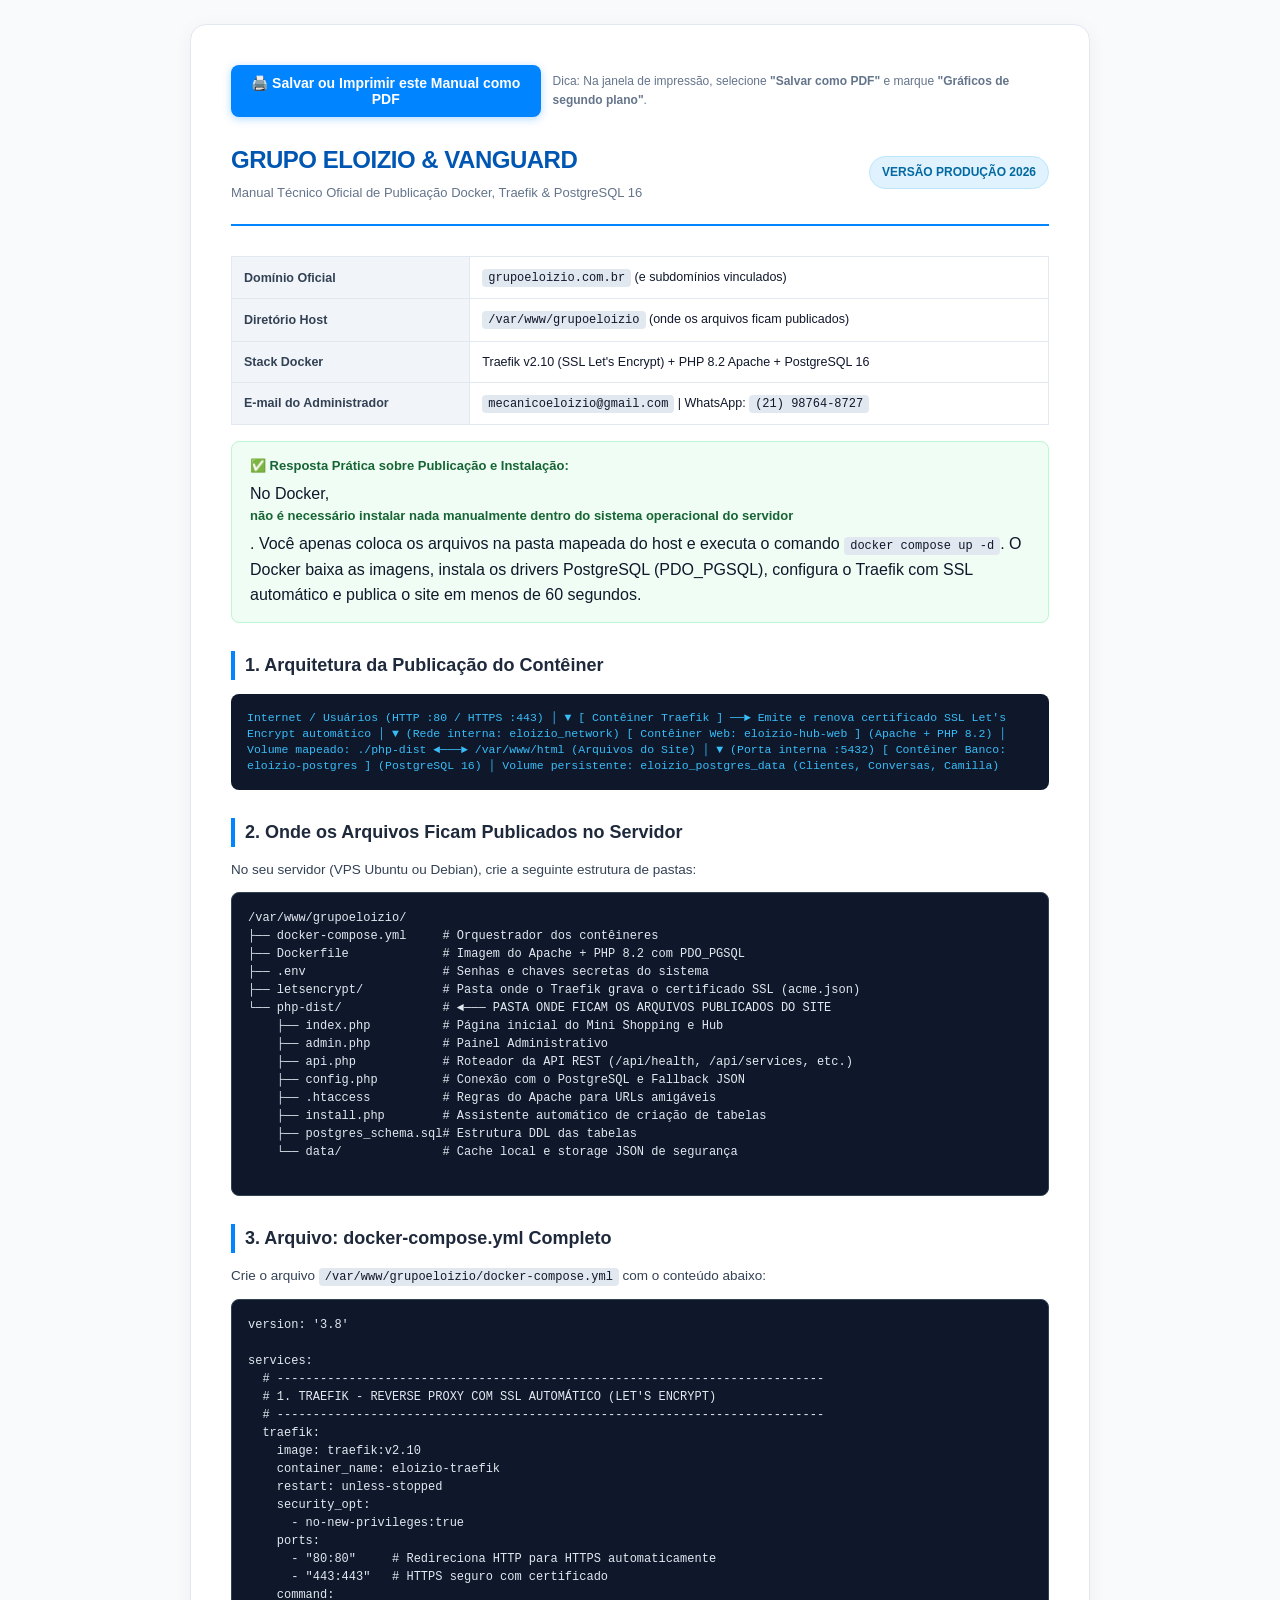
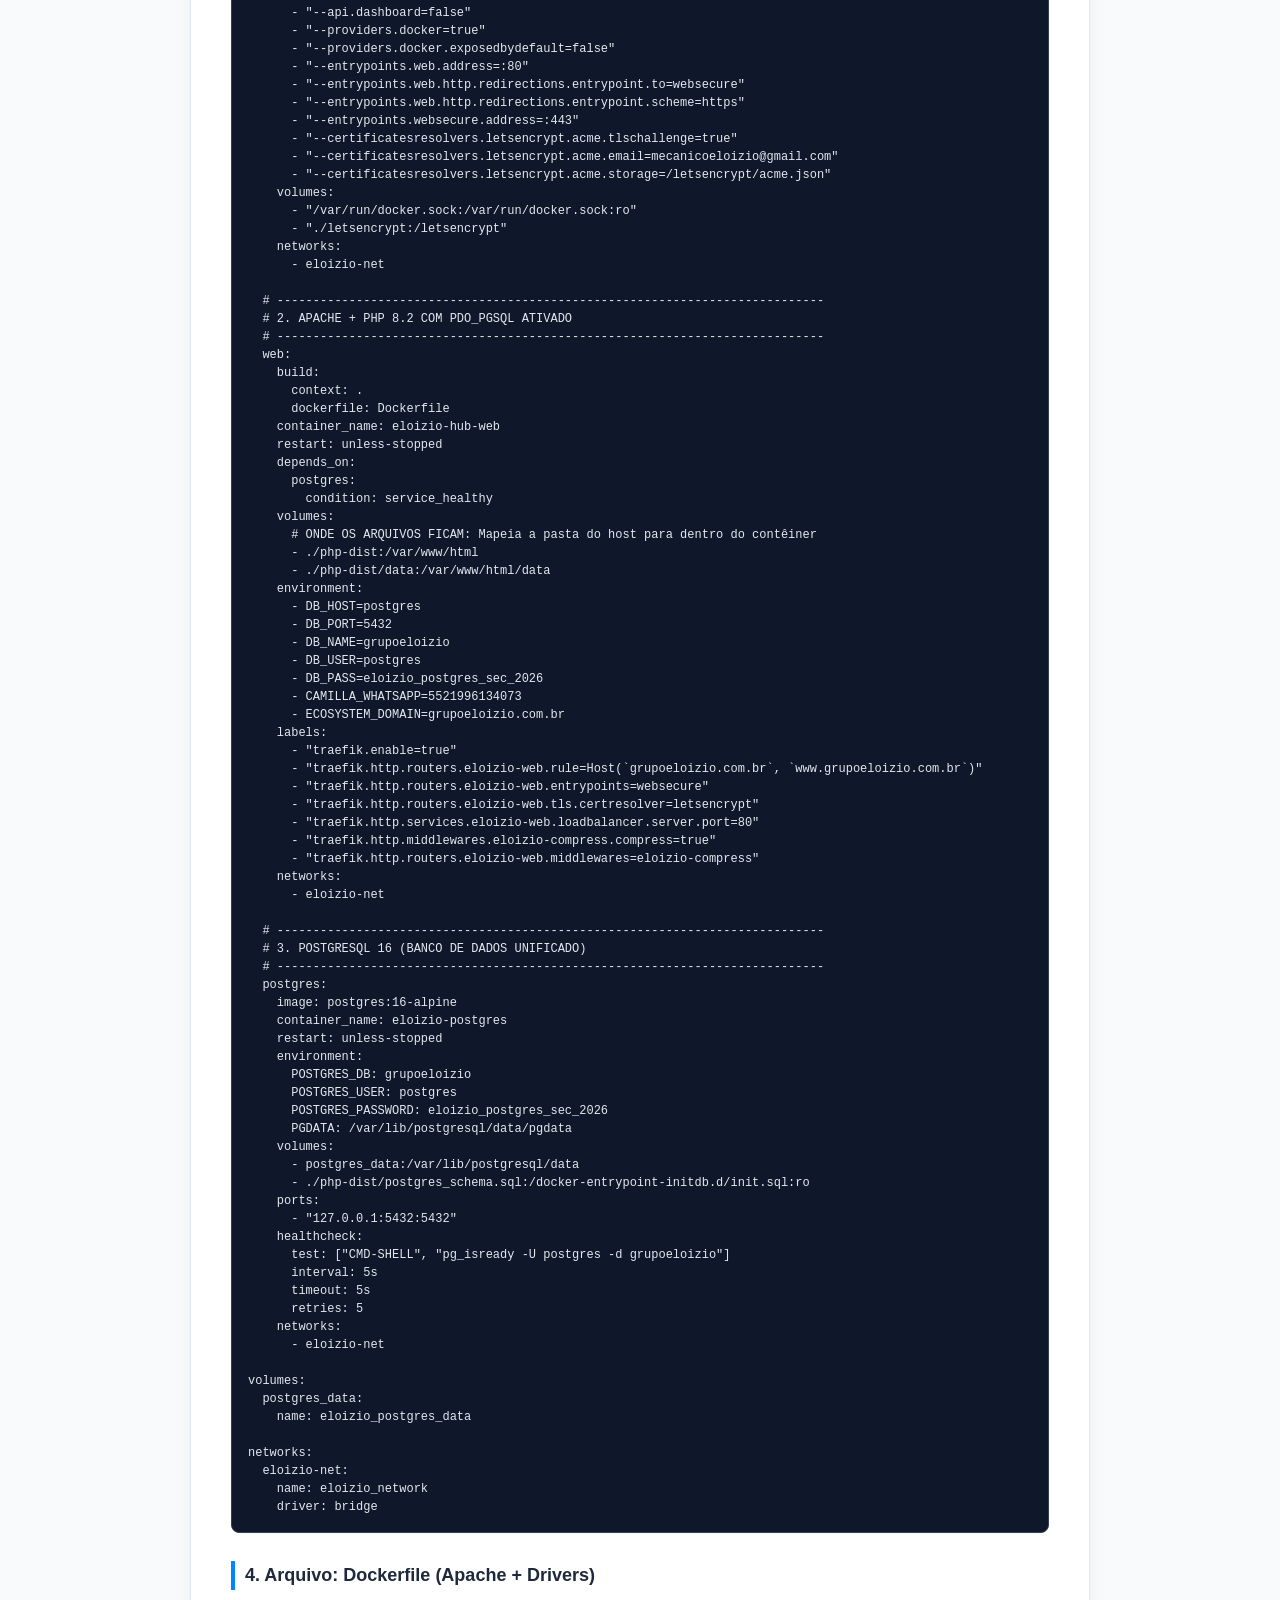
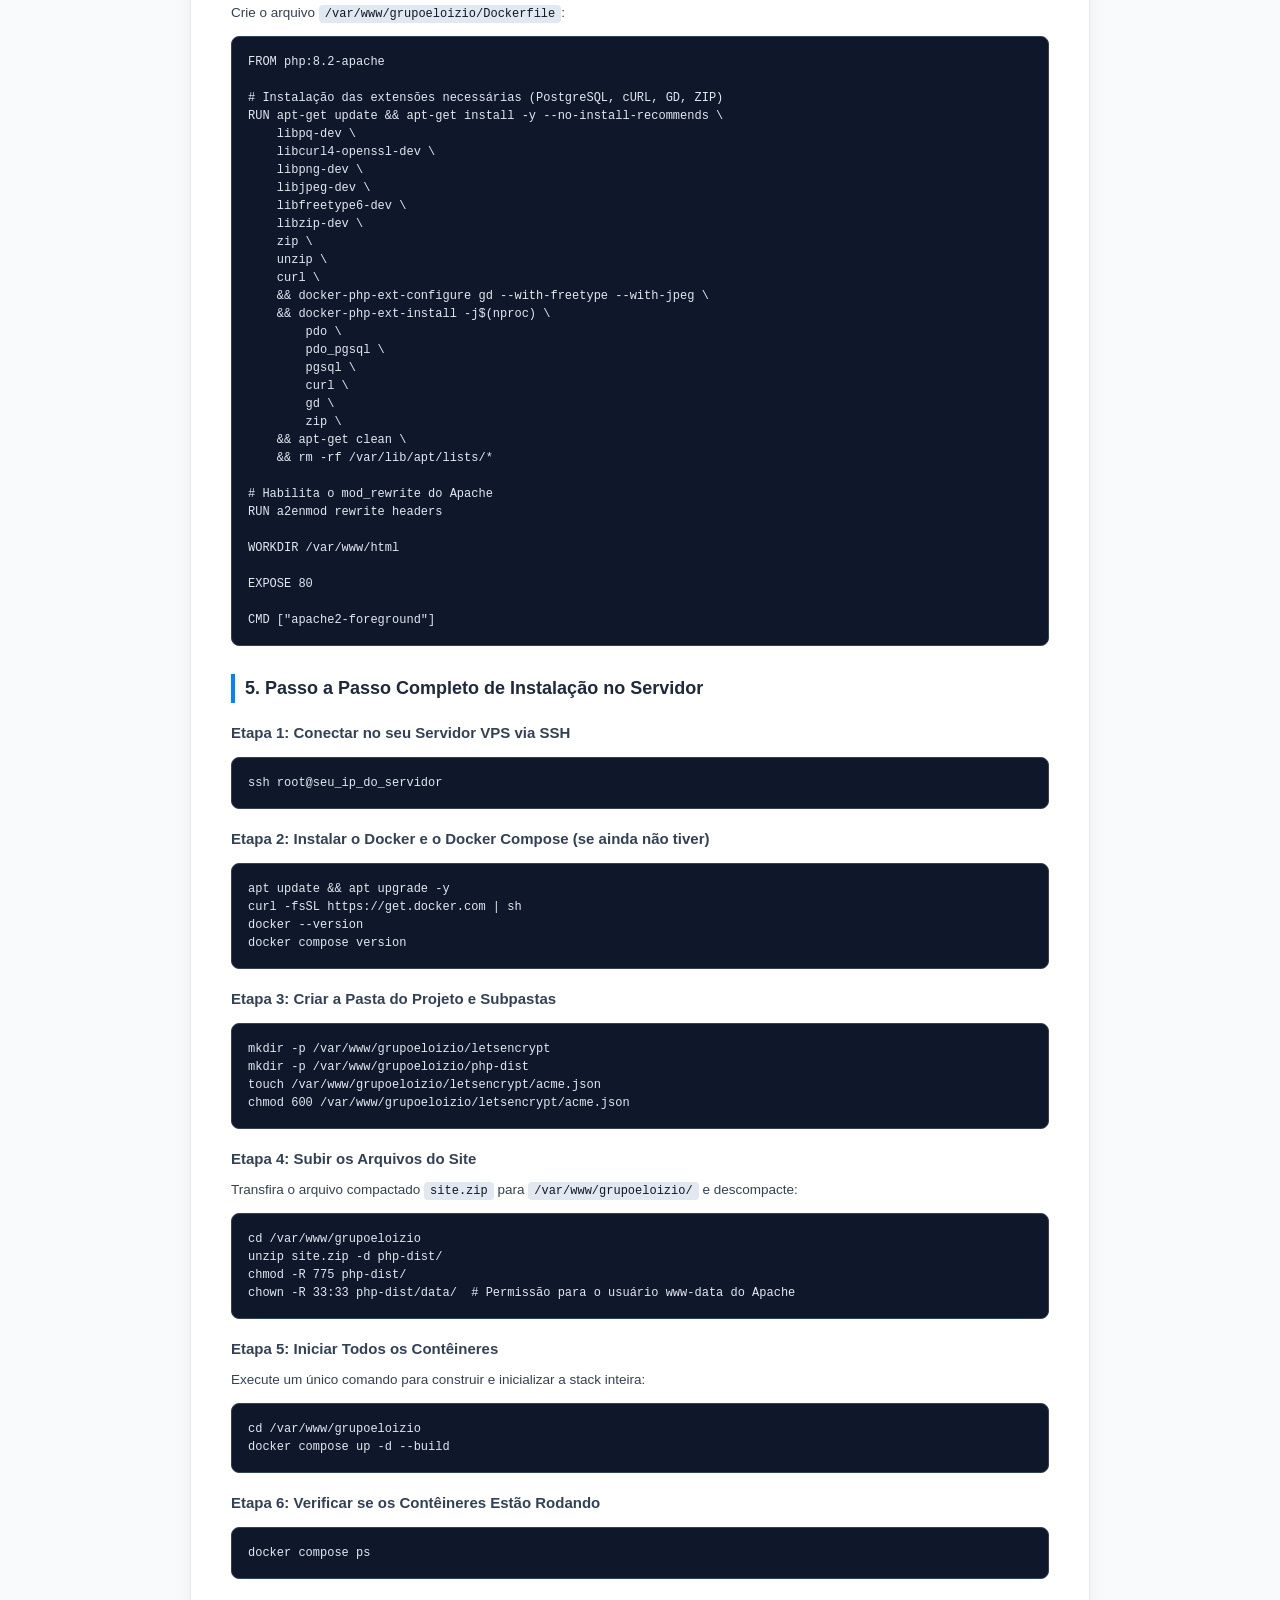
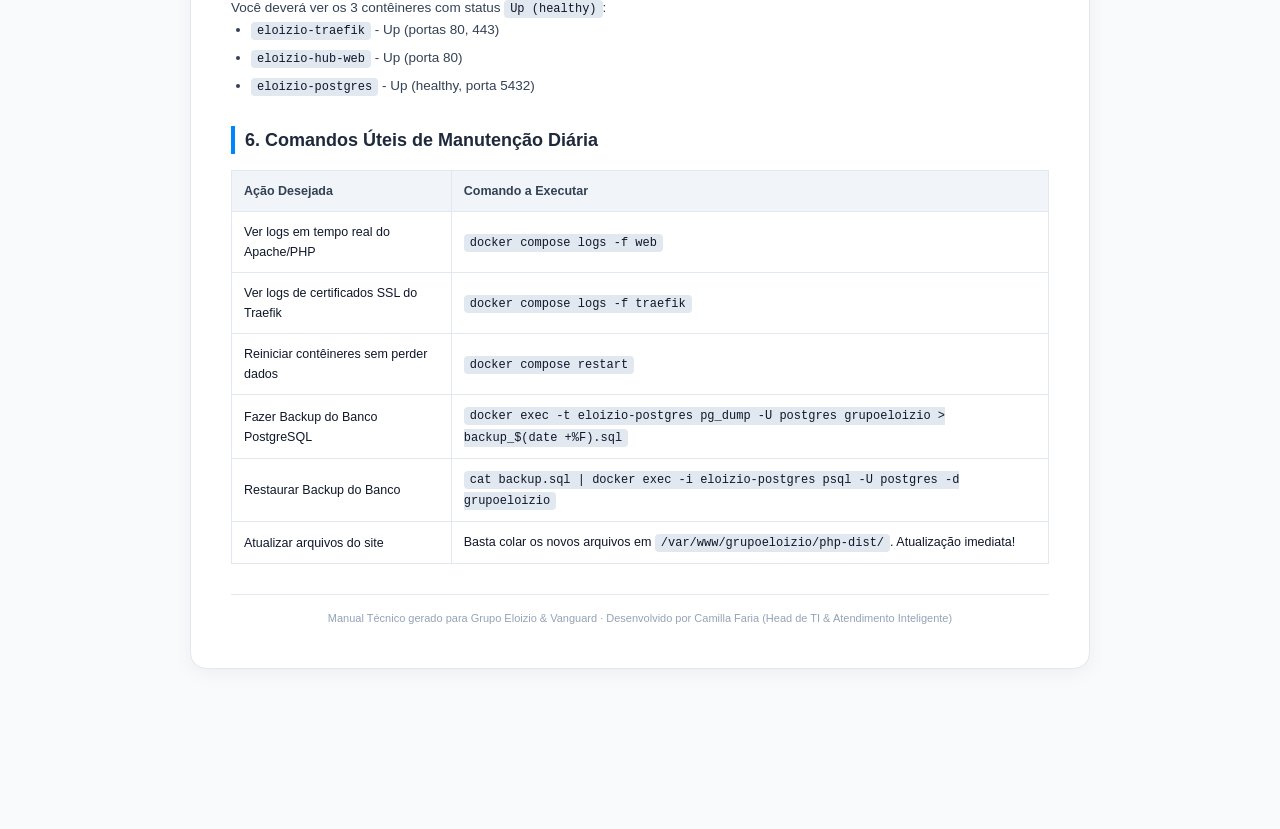
<file: php-dist/manual_docker_pdf.html>
<!DOCTYPE html>
<html lang="pt-BR">
<head>
  <meta charset="UTF-8">
  <meta name="viewport" content="width=device-width, initial-scale=1.0">
  <title>Manual de Configuração Docker & Publicação - Grupo Eloizio</title>
  <style>
    :root {
      --primary: #0084ff;
      --primary-dark: #0056b3;
      --secondary: #00c6ff;
      --bg: #f8fafc;
      --text: #0f172a;
      --card-bg: #ffffff;
      --border: #e2e8f0;
      --code-bg: #0f172a;
      --code-text: #38bdf8;
    }

    * {
      box-sizing: border-box;
      margin: 0;
      padding: 0;
    }

    body {
      font-family: -apple-system, BlinkMacSystemFont, "Segoe UI", Roboto, Helvetica, Arial, sans-serif;
      line-height: 1.6;
      color: var(--text);
      background-color: var(--bg);
      padding: 24px;
    }

    .container {
      max-width: 900px;
      margin: 0 auto;
      background: var(--card-bg);
      padding: 40px;
      border-radius: 16px;
      border: 1px solid var(--border);
      box-shadow: 0 4px 20px rgba(0,0,0,0.05);
    }

    .header-bar {
      display: flex;
      justify-content: space-between;
      align-items: center;
      border-bottom: 2px solid var(--primary);
      padding-bottom: 20px;
      margin-bottom: 30px;
    }

    .logo-title h1 {
      font-size: 24px;
      color: var(--primary-dark);
      text-transform: uppercase;
      letter-spacing: -0.5px;
    }

    .logo-title p {
      font-size: 13px;
      color: #64748b;
      margin-top: 4px;
    }

    .badge-doc {
      background: #e0f2fe;
      color: #0369a1;
      padding: 6px 12px;
      border-radius: 20px;
      font-size: 12px;
      font-weight: 700;
      border: 1px solid #bae6fd;
    }

    .print-actions {
      display: flex;
      gap: 12px;
      margin-bottom: 24px;
    }

    .btn-print {
      background: var(--primary);
      color: #ffffff;
      border: none;
      padding: 10px 20px;
      font-size: 14px;
      font-weight: 600;
      border-radius: 8px;
      cursor: pointer;
      display: inline-flex;
      align-items: center;
      gap: 8px;
      box-shadow: 0 2px 8px rgba(0, 132, 255, 0.3);
      transition: background 0.2s;
    }

    .btn-print:hover {
      background: var(--primary-dark);
    }

    h2 {
      font-size: 18px;
      color: #1e293b;
      margin-top: 28px;
      margin-bottom: 12px;
      border-left: 4px solid var(--primary);
      padding-left: 10px;
    }

    h3 {
      font-size: 15px;
      color: #334155;
      margin-top: 18px;
      margin-bottom: 8px;
    }

    p, li {
      font-size: 13.5px;
      color: #334155;
    }

    ul, ol {
      margin-left: 20px;
      margin-bottom: 14px;
    }

    li {
      margin-bottom: 6px;
    }

    .box-info {
      background: #f0fdf4;
      border: 1px solid #bbf7d0;
      border-radius: 8px;
      padding: 14px 18px;
      margin: 16px 0;
    }

    .box-info strong {
      color: #166534;
      display: block;
      margin-bottom: 4px;
      font-size: 13px;
    }

    .box-warning {
      background: #fffbeb;
      border: 1px solid #fef3c7;
      border-radius: 8px;
      padding: 14px 18px;
      margin: 16px 0;
    }

    .box-warning strong {
      color: #92400e;
      display: block;
      margin-bottom: 4px;
      font-size: 13px;
    }

    pre {
      background: var(--code-bg);
      color: #e2e8f0;
      padding: 16px;
      border-radius: 8px;
      font-family: "SFMono-Regular", Consolas, "Liberation Mono", Menlo, monospace;
      font-size: 12px;
      overflow-x: auto;
      margin: 12px 0 18px 0;
      line-height: 1.5;
      border: 1px solid #334155;
    }

    code {
      background: #e2e8f0;
      color: #0f172a;
      padding: 2px 6px;
      border-radius: 4px;
      font-family: monospace;
      font-size: 12px;
    }

    pre code {
      background: transparent;
      color: inherit;
      padding: 0;
    }

    .table-spec {
      width: 100%;
      border-collapse: collapse;
      margin: 16px 0;
      font-size: 12.5px;
    }

    .table-spec th, .table-spec td {
      border: 1px solid var(--border);
      padding: 10px 12px;
      text-align: left;
    }

    .table-spec th {
      background: #f1f5f9;
      color: #334155;
      font-weight: 700;
    }

    .diagram {
      background: #0f172a;
      color: #38bdf8;
      padding: 16px;
      border-radius: 8px;
      font-family: monospace;
      font-size: 11.5px;
      line-height: 1.4;
      margin: 14px 0;
    }

    /* Print / PDF Specific CSS */
    @media print {
      body {
        padding: 0;
        background: #ffffff;
      }
      .container {
        border: none;
        box-shadow: none;
        padding: 0;
        max-width: 100%;
      }
      .print-actions {
        display: none !important;
      }
      pre {
        background: #f8fafc !important;
        color: #0f172a !important;
        border: 1px solid #cbd5e1 !important;
        white-space: pre-wrap !important;
      }
      .page-break {
        page-break-before: always;
      }
    }
  </style>
</head>
<body>

<div class="container">
  <!-- Print Button Bar (Hidden in PDF/Print) -->
  <div class="print-actions">
    <button class="btn-print" onclick="window.print()">
      🖨️ Salvar ou Imprimir este Manual como PDF
    </button>
    <span style="font-size: 12px; color: #64748b; align-self: center;">
      Dica: Na janela de impressão, selecione <strong>"Salvar como PDF"</strong> e marque <strong>"Gráficos de segundo plano"</strong>.
    </span>
  </div>

  <!-- Header -->
  <div class="header-bar">
    <div class="logo-title">
      <h1>Grupo Eloizio & Vanguard</h1>
      <p>Manual Técnico Oficial de Publicação Docker, Traefik & PostgreSQL 16</p>
    </div>
    <div class="badge-doc">
      VERSÃO PRODUÇÃO 2026
    </div>
  </div>

  <!-- Identificação & Resumo -->
  <table class="table-spec">
    <tr>
      <th>Domínio Oficial</th>
      <td><code>grupoeloizio.com.br</code> (e subdomínios vinculados)</td>
    </tr>
    <tr>
      <th>Diretório Host</th>
      <td><code>/var/www/grupoeloizio</code> (onde os arquivos ficam publicados)</td>
    </tr>
    <tr>
      <th>Stack Docker</th>
      <td>Traefik v2.10 (SSL Let's Encrypt) + PHP 8.2 Apache + PostgreSQL 16</td>
    </tr>
    <tr>
      <th>E-mail do Administrador</th>
      <td><code>mecanicoeloizio@gmail.com</code> | WhatsApp: <code>(21) 98764-8727</code></td>
    </tr>
  </table>

  <div class="box-info">
    <strong>✅ Resposta Prática sobre Publicação e Instalação:</strong>
    No Docker, <strong>não é necessário instalar nada manualmente dentro do sistema operacional do servidor</strong>. Você apenas coloca os arquivos na pasta mapeada do host e executa o comando <code>docker compose up -d</code>. O Docker baixa as imagens, instala os drivers PostgreSQL (PDO_PGSQL), configura o Traefik com SSL automático e publica o site em menos de 60 segundos.
  </div>

  <!-- Diagrama de Arquitetura -->
  <h2>1. Arquitetura da Publicação do Contêiner</h2>
  <div class="diagram">
Internet / Usuários (HTTP :80 / HTTPS :443)
       │
       ▼
[ Contêiner Traefik ] ──► Emite e renova certificado SSL Let's Encrypt automático
       │
       ▼ (Rede interna: eloizio_network)
[ Contêiner Web: eloizio-hub-web ] (Apache + PHP 8.2)
       │  Volume mapeado: ./php-dist ◄───► /var/www/html (Arquivos do Site)
       │
       ▼ (Porta interna :5432)
[ Contêiner Banco: eloizio-postgres ] (PostgreSQL 16)
       │  Volume persistente: eloizio_postgres_data (Clientes, Conversas, Camilla)
  </div>

  <!-- Onde os arquivos ficam -->
  <h2>2. Onde os Arquivos Ficam Publicados no Servidor</h2>
  <p>No seu servidor (VPS Ubuntu ou Debian), crie a seguinte estrutura de pastas:</p>
  <pre>
/var/www/grupoeloizio/
├── docker-compose.yml     # Orquestrador dos contêineres
├── Dockerfile             # Imagem do Apache + PHP 8.2 com PDO_PGSQL
├── .env                   # Senhas e chaves secretas do sistema
├── letsencrypt/           # Pasta onde o Traefik grava o certificado SSL (acme.json)
└── php-dist/              # ◄─── PASTA ONDE FICAM OS ARQUIVOS PUBLICADOS DO SITE
    ├── index.php          # Página inicial do Mini Shopping e Hub
    ├── admin.php          # Painel Administrativo
    ├── api.php            # Roteador da API REST (/api/health, /api/services, etc.)
    ├── config.php         # Conexão com o PostgreSQL e Fallback JSON
    ├── .htaccess          # Regras do Apache para URLs amigáveis
    ├── install.php        # Assistente automático de criação de tabelas
    ├── postgres_schema.sql# Estrutura DDL das tabelas
    └── data/              # Cache local e storage JSON de segurança
  </pre>

  <div class="page-break"></div>

  <!-- Docker Compose YAML -->
  <h2>3. Arquivo: docker-compose.yml Completo</h2>
  <p>Crie o arquivo <code>/var/www/grupoeloizio/docker-compose.yml</code> com o conteúdo abaixo:</p>
  <pre><code>version: '3.8'

services:
  # ----------------------------------------------------------------------------
  # 1. TRAEFIK - REVERSE PROXY COM SSL AUTOMÁTICO (LET'S ENCRYPT)
  # ----------------------------------------------------------------------------
  traefik:
    image: traefik:v2.10
    container_name: eloizio-traefik
    restart: unless-stopped
    security_opt:
      - no-new-privileges:true
    ports:
      - "80:80"     # Redireciona HTTP para HTTPS automaticamente
      - "443:443"   # HTTPS seguro com certificado
    command:
      - "--api.dashboard=false"
      - "--providers.docker=true"
      - "--providers.docker.exposedbydefault=false"
      - "--entrypoints.web.address=:80"
      - "--entrypoints.web.http.redirections.entrypoint.to=websecure"
      - "--entrypoints.web.http.redirections.entrypoint.scheme=https"
      - "--entrypoints.websecure.address=:443"
      - "--certificatesresolvers.letsencrypt.acme.tlschallenge=true"
      - "--certificatesresolvers.letsencrypt.acme.email=mecanicoeloizio@gmail.com"
      - "--certificatesresolvers.letsencrypt.acme.storage=/letsencrypt/acme.json"
    volumes:
      - "/var/run/docker.sock:/var/run/docker.sock:ro"
      - "./letsencrypt:/letsencrypt"
    networks:
      - eloizio-net

  # ----------------------------------------------------------------------------
  # 2. APACHE + PHP 8.2 COM PDO_PGSQL ATIVADO
  # ----------------------------------------------------------------------------
  web:
    build:
      context: .
      dockerfile: Dockerfile
    container_name: eloizio-hub-web
    restart: unless-stopped
    depends_on:
      postgres:
        condition: service_healthy
    volumes:
      # ONDE OS ARQUIVOS FICAM: Mapeia a pasta do host para dentro do contêiner
      - ./php-dist:/var/www/html
      - ./php-dist/data:/var/www/html/data
    environment:
      - DB_HOST=postgres
      - DB_PORT=5432
      - DB_NAME=grupoeloizio
      - DB_USER=postgres
      - DB_PASS=eloizio_postgres_sec_2026
      - CAMILLA_WHATSAPP=5521996134073
      - ECOSYSTEM_DOMAIN=grupoeloizio.com.br
    labels:
      - "traefik.enable=true"
      - "traefik.http.routers.eloizio-web.rule=Host(`grupoeloizio.com.br`, `www.grupoeloizio.com.br`)"
      - "traefik.http.routers.eloizio-web.entrypoints=websecure"
      - "traefik.http.routers.eloizio-web.tls.certresolver=letsencrypt"
      - "traefik.http.services.eloizio-web.loadbalancer.server.port=80"
      - "traefik.http.middlewares.eloizio-compress.compress=true"
      - "traefik.http.routers.eloizio-web.middlewares=eloizio-compress"
    networks:
      - eloizio-net

  # ----------------------------------------------------------------------------
  # 3. POSTGRESQL 16 (BANCO DE DADOS UNIFICADO)
  # ----------------------------------------------------------------------------
  postgres:
    image: postgres:16-alpine
    container_name: eloizio-postgres
    restart: unless-stopped
    environment:
      POSTGRES_DB: grupoeloizio
      POSTGRES_USER: postgres
      POSTGRES_PASSWORD: eloizio_postgres_sec_2026
      PGDATA: /var/lib/postgresql/data/pgdata
    volumes:
      - postgres_data:/var/lib/postgresql/data
      - ./php-dist/postgres_schema.sql:/docker-entrypoint-initdb.d/init.sql:ro
    ports:
      - "127.0.0.1:5432:5432"
    healthcheck:
      test: ["CMD-SHELL", "pg_isready -U postgres -d grupoeloizio"]
      interval: 5s
      timeout: 5s
      retries: 5
    networks:
      - eloizio-net

volumes:
  postgres_data:
    name: eloizio_postgres_data

networks:
  eloizio-net:
    name: eloizio_network
    driver: bridge</code></pre>

  <!-- Dockerfile -->
  <h2>4. Arquivo: Dockerfile (Apache + Drivers)</h2>
  <p>Crie o arquivo <code>/var/www/grupoeloizio/Dockerfile</code>:</p>
  <pre><code>FROM php:8.2-apache

# Instalação das extensões necessárias (PostgreSQL, cURL, GD, ZIP)
RUN apt-get update && apt-get install -y --no-install-recommends \
    libpq-dev \
    libcurl4-openssl-dev \
    libpng-dev \
    libjpeg-dev \
    libfreetype6-dev \
    libzip-dev \
    zip \
    unzip \
    curl \
    && docker-php-ext-configure gd --with-freetype --with-jpeg \
    && docker-php-ext-install -j$(nproc) \
        pdo \
        pdo_pgsql \
        pgsql \
        curl \
        gd \
        zip \
    && apt-get clean \
    && rm -rf /var/lib/apt/lists/*

# Habilita o mod_rewrite do Apache
RUN a2enmod rewrite headers

WORKDIR /var/www/html

EXPOSE 80

CMD ["apache2-foreground"]</code></pre>

  <div class="page-break"></div>

  <!-- Passo a Passo -->
  <h2>5. Passo a Passo Completo de Instalação no Servidor</h2>

  <h3>Etapa 1: Conectar no seu Servidor VPS via SSH</h3>
  <pre><code>ssh root@seu_ip_do_servidor</code></pre>

  <h3>Etapa 2: Instalar o Docker e o Docker Compose (se ainda não tiver)</h3>
  <pre><code>apt update && apt upgrade -y
curl -fsSL https://get.docker.com | sh
docker --version
docker compose version</code></pre>

  <h3>Etapa 3: Criar a Pasta do Projeto e Subpastas</h3>
  <pre><code>mkdir -p /var/www/grupoeloizio/letsencrypt
mkdir -p /var/www/grupoeloizio/php-dist
touch /var/www/grupoeloizio/letsencrypt/acme.json
chmod 600 /var/www/grupoeloizio/letsencrypt/acme.json</code></pre>

  <h3>Etapa 4: Subir os Arquivos do Site</h3>
  <p>Transfira o arquivo compactado <code>site.zip</code> para <code>/var/www/grupoeloizio/</code> e descompacte:</p>
  <pre><code>cd /var/www/grupoeloizio
unzip site.zip -d php-dist/
chmod -R 775 php-dist/
chown -R 33:33 php-dist/data/  # Permissão para o usuário www-data do Apache</code></pre>

  <h3>Etapa 5: Iniciar Todos os Contêineres</h3>
  <p>Execute um único comando para construir e inicializar a stack inteira:</p>
  <pre><code>cd /var/www/grupoeloizio
docker compose up -d --build</code></pre>

  <h3>Etapa 6: Verificar se os Contêineres Estão Rodando</h3>
  <pre><code>docker compose ps</code></pre>
  <p>Você deverá ver os 3 contêineres com status <code>Up (healthy)</code>:</p>
  <ul>
    <li><code>eloizio-traefik</code> - Up (portas 80, 443)</li>
    <li><code>eloizio-hub-web</code> - Up (porta 80)</li>
    <li><code>eloizio-postgres</code> - Up (healthy, porta 5432)</li>
  </ul>

  <!-- Comandos Úteis -->
  <h2>6. Comandos Úteis de Manutenção Diária</h2>
  <table class="table-spec">
    <tr>
      <th>Ação Desejada</th>
      <th>Comando a Executar</th>
    </tr>
    <tr>
      <td>Ver logs em tempo real do Apache/PHP</td>
      <td><code>docker compose logs -f web</code></td>
    </tr>
    <tr>
      <td>Ver logs de certificados SSL do Traefik</td>
      <td><code>docker compose logs -f traefik</code></td>
    </tr>
    <tr>
      <td>Reiniciar contêineres sem perder dados</td>
      <td><code>docker compose restart</code></td>
    </tr>
    <tr>
      <td>Fazer Backup do Banco PostgreSQL</td>
      <td><code>docker exec -t eloizio-postgres pg_dump -U postgres grupoeloizio &gt; backup_$(date +%F).sql</code></td>
    </tr>
    <tr>
      <td>Restaurar Backup do Banco</td>
      <td><code>cat backup.sql | docker exec -i eloizio-postgres psql -U postgres -d grupoeloizio</code></td>
    </tr>
    <tr>
      <td>Atualizar arquivos do site</td>
      <td>Basta colar os novos arquivos em <code>/var/www/grupoeloizio/php-dist/</code>. Atualização imediata!</td>
    </tr>
  </table>

  <!-- Rodapé -->
  <div style="margin-top: 30px; padding-top: 15px; border-top: 1px solid var(--border); font-size: 11px; color: #94a3b8; text-align: center;">
    Manual Técnico gerado para Grupo Eloizio & Vanguard · Desenvolvido por Camilla Faria (Head de TI & Atendimento Inteligente)
  </div>
</div>

</body>
</html>
</file>
